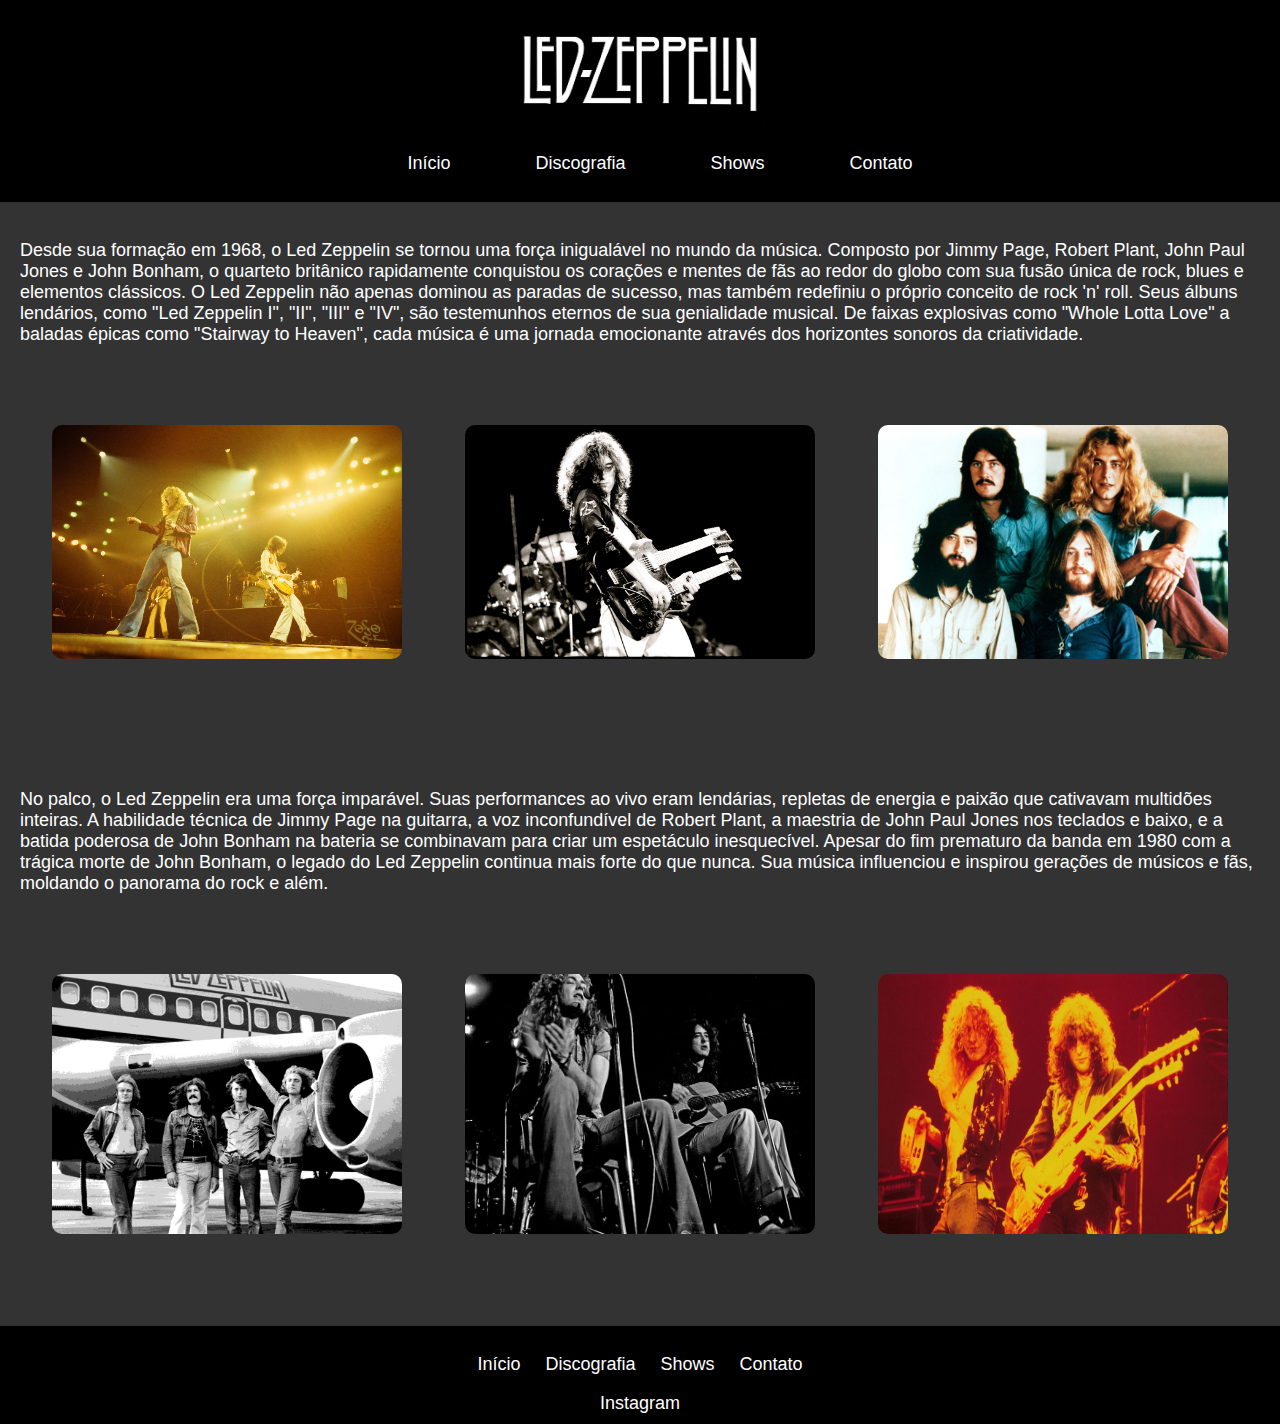
<file: index.html>
<!DOCTYPE html>
<html lang="pt-br">
<head>
    <meta charset="UTF-8">
    <meta name="viewport" content="width=device-width, initial-scale=1.0">
    <link rel="stylesheet" href="styles.css">
    <title>Led Zeppelin</title>
</head>
<body>
    <header>
        <div class="logo">
            <img src="logo4.jpg" alt="Led Zeppelin">
        </div>
        <nav>
            <ul>
                <li><a href="index.html">Início</a></li>
                <li><a href="discografia.html">Discografia</a></li>
                <li><a href="shows.html">Shows</a></li>
                <li><a href="contato.html">Contato</a></li>
            </ul>
        </nav>
    </header>

    <main>
        <section id="home">
            <p>Desde sua formação em 1968, o Led Zeppelin se tornou uma força inigualável no mundo da música. Composto por Jimmy Page, Robert Plant, John Paul Jones e John Bonham, o quarteto britânico rapidamente conquistou os corações e mentes de fãs ao redor do globo com sua fusão única de rock, blues e elementos clássicos. O Led Zeppelin não apenas dominou as paradas de sucesso, mas também redefiniu o próprio conceito de rock 'n' roll. Seus álbuns lendários, como "Led Zeppelin I", "II", "III" e "IV", são testemunhos eternos de sua genialidade musical. De faixas explosivas como "Whole Lotta Love" a baladas épicas como "Stairway to Heaven", cada música é uma jornada emocionante através dos horizontes sonoros da criatividade.</p>
            <div class="gallery">
                <img src="robert.jpg" alt="Foto 1">
                <img src="Jimmy.jpg" alt="Foto 2">
                <img src="Todos.jpg" alt="Foto 3">
            </div>
        </section>
    </main>

    <main>
        <section id="home">
            <p>No palco, o Led Zeppelin era uma força imparável. Suas performances ao vivo eram lendárias, repletas de energia e paixão que cativavam multidões inteiras. A habilidade técnica de Jimmy Page na guitarra, a voz inconfundível de Robert Plant, a maestria de John Paul Jones nos teclados e baixo, e a batida poderosa de John Bonham na bateria se combinavam para criar um espetáculo inesquecível. Apesar do fim prematuro da banda em 1980 com a trágica morte de John Bonham, o legado do Led Zeppelin continua mais forte do que nunca. Sua música influenciou e inspirou gerações de músicos e fãs, moldando o panorama do rock e além.</p>
            <div class="gallery">
                <img src="aviao.jpg" alt="foto 4">
                <img src="Led acustico.jpeg" alt="foto 5">
                <img src="show.jpg" alt="foto 6">
            </div>
        </section>
    </main>

    <footer>
        <nav>
            <ul>
                <li><a href="index.html">Início</a></li>
                <li><a href="discografia.html">Discografia</a></li>
                <li><a href="shows.html">Shows</a></li>
                <li><a href="contato.html">Contato</a></li>
            </ul>
        </nav>
        <div class="social-media">
            <a href="#">Instagram</a>
        </div>
    </footer>
</body>
</html>
</file>
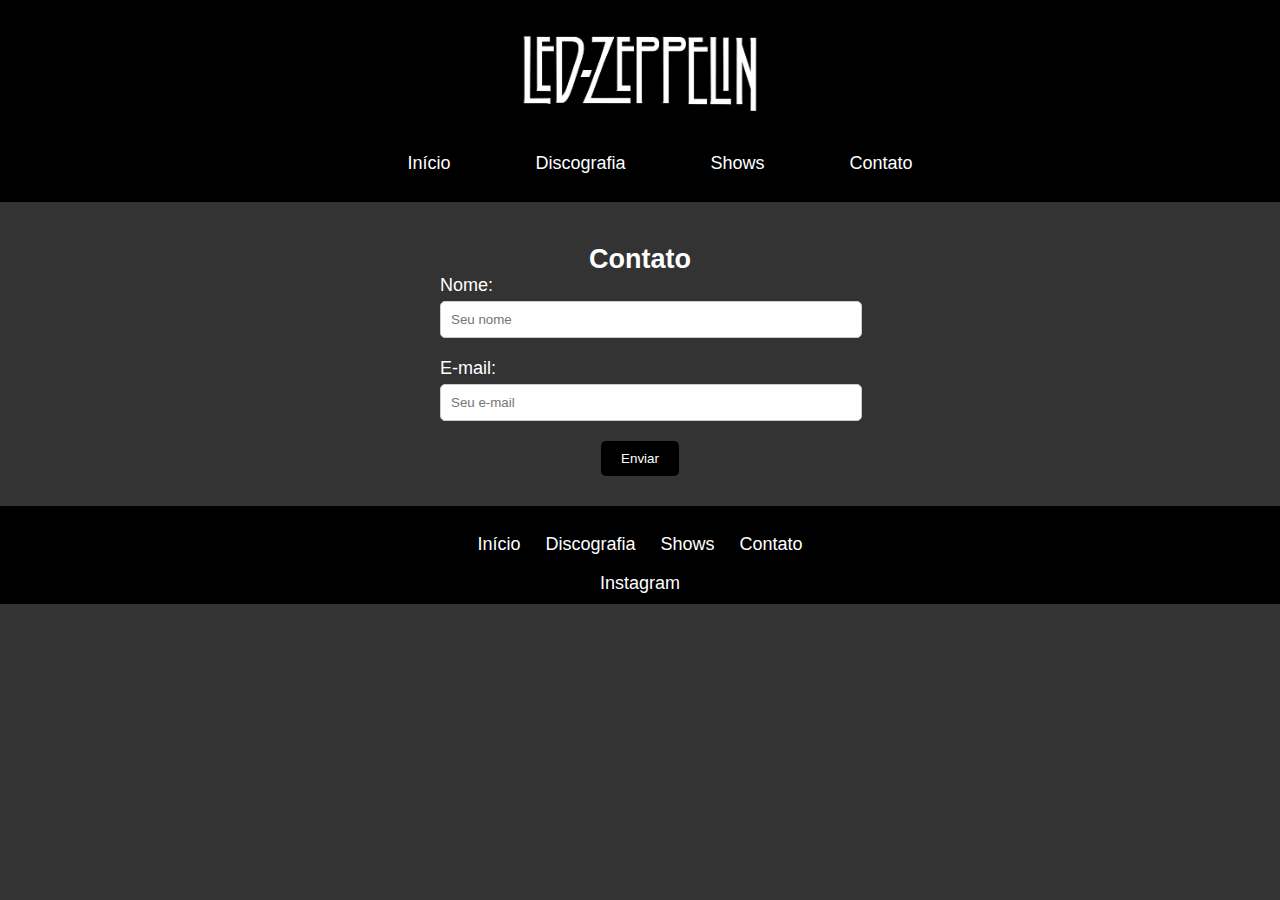
<file: contato.html>
<!DOCTYPE html>
<html lang="pt-br">
<head>
    <meta charset="UTF-8">
    <meta name="viewport" content="width=device-width, initial-scale=1.0">
    <link rel="stylesheet" href="styles.css">
    <title>Led Zeppelin - Contato</title>
</head>
<body>
    <header>
        <div class="logo">
            <img src="logo4.jpg" alt="Led Zeppelin">
        </div>
        <nav>
            <ul>
                <li><a href="index.html">Início</a></li>
                <li><a href="discografia.html">Discografia</a></li>
                <li><a href="shows.html">Shows</a></li>
                <li><a href="contato.html">Contato</a></li>
            </ul>
        </nav>
    </header>

    <main>
        <section id="contato">
            <h2>Contato</h2>
            <form action="#" method="post">
                <div class="form-group">
                    <label for="nome">Nome:</label>
                    <input type="text" id="nome" name="nome" placeholder="Seu nome" required>
                </div>
                <div class="form-group">
                    <label for="email">E-mail:</label>
                    <input type="email" id="email" name="email" placeholder="Seu e-mail" required>
                </div>
                <button type="submit">Enviar</button>
            </form>
        </section>
    </main>

    <footer>
        <nav>
            <ul>
                <li><a href="index.html">Início</a></li>
                <li><a href="discografia.html">Discografia</a></li>
                <li><a href="shows.html">Shows</a></li>
                <li><a href="contato.html">Contato</a></li>
            </ul>
        </nav>
        <div class="social-media">
            <a href="#">Instagram</a>
        </div>
    </footer>
</body>
</html>
</file>
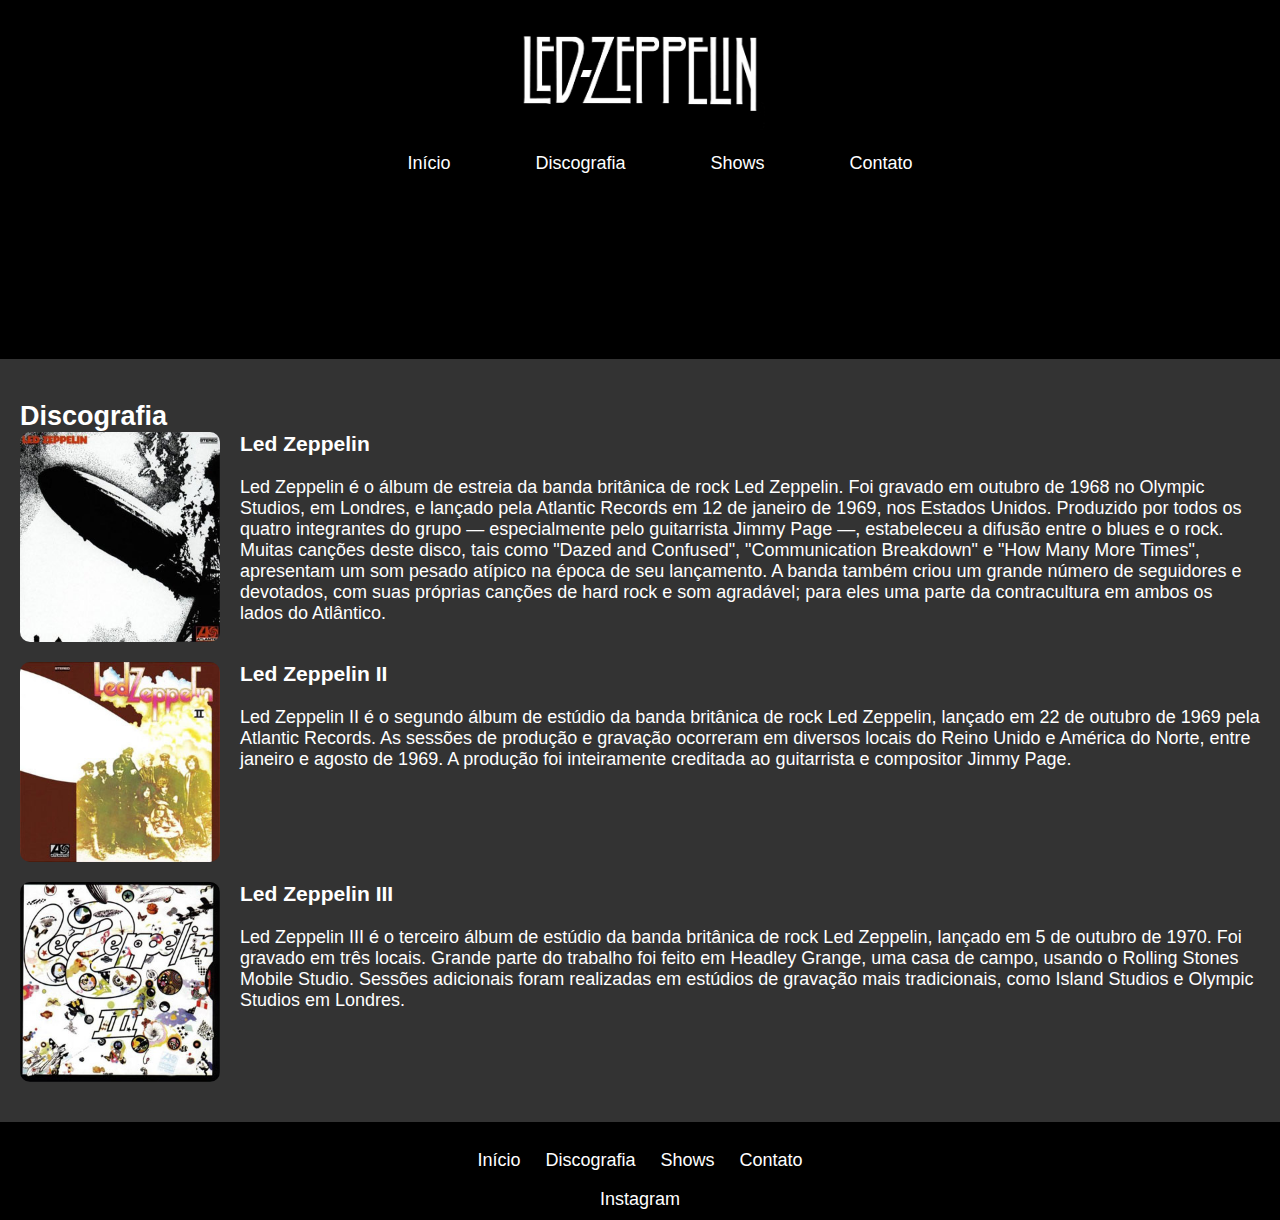
<file: discografia.html>
<!DOCTYPE html>
<html lang="pt-br">
<head>
    <meta charset="UTF-8">
    <meta name="viewport" content="width=device-width, initial-scale=1.0">
    <link rel="stylesheet" href="styles.css">
    <title>Led Zeppelin - Discografia</title>
</head>
<body>
    <header>
        <div class="logo">
            <img src="logo4.jpg" alt="Led Zeppelin">
        </div>
        <nav>
            <ul>
                <li><a href="index.html">Início</a></li>
                <li><a href="discografia.html">Discografia</a></li>
                <li><a href="shows.html">Shows</a></li>
                <li><a href="contato.html">Contato</a></li>
            </ul>
        </nav>
        <div class="spotify-player">
            <!-- Substitua 'spotify:track:TRACK_ID' pelo ID da faixa do Spotify que deseja incorporar -->
            <iframe src="https://open.spotify.com/embed/track/6Vjk8MNXpQpi0F4BefdTyq?utm_source=generator" style="border-radius: 12px; width: 100%; height: 152px;" frameBorder="0" allowfullscreen="" allow="autoplay; clipboard-write; encrypted-media; fullscreen; picture-in-picture" loading="lazy"></iframe>
        </div>
    </header>

    <main>
        <section id="discografia">
            <h2>Discografia</h2>
            <div class="album">
                <img src="Led_Zeppelin_I.jpg" alt="Álbum 1">
                <div class="album-info">
                    <h3>Led Zeppelin</h3>
                    <p>Led Zeppelin é o álbum de estreia da banda britânica de rock Led Zeppelin. Foi gravado em outubro de 1968 no Olympic Studios, em Londres, e lançado pela Atlantic Records em 12 de janeiro de 1969, nos Estados Unidos. Produzido por todos os quatro integrantes do grupo — especialmente pelo guitarrista Jimmy Page —, estabeleceu a difusão entre o blues e o rock. Muitas canções deste disco, tais como "Dazed and Confused", "Communication Breakdown" e "How Many More Times", apresentam um som pesado atípico na época de seu lançamento. A banda também criou um grande número de seguidores e devotados, com suas próprias canções de hard rock e som agradável; para eles uma parte da contracultura em ambos os lados do Atlântico.</p>
                </div>
            </div>
            <div class="album">
                <img src="Led_Zeppelin_II.jpg" alt="Álbum 2">
                <div class="album-info">
                    <h3>Led Zeppelin II</h3>
                    <p>Led Zeppelin II é o segundo álbum de estúdio da banda britânica de rock Led Zeppelin, lançado em 22 de outubro de 1969 pela Atlantic Records. As sessões de produção e gravação ocorreram em diversos locais do Reino Unido e América do Norte, entre janeiro e agosto de 1969. A produção foi inteiramente creditada ao guitarrista e compositor Jimmy Page.</p>
                </div>
            </div>
            <div class="album">
                <img src="Led_Zeppelin_III.jpg" alt="Álbum 3">
                <div class="album-info">
                    <h3>Led Zeppelin III</h3>
                    <p>Led Zeppelin III é o terceiro álbum de estúdio da banda britânica de rock Led Zeppelin, lançado em 5 de outubro de 1970. Foi gravado em três locais. Grande parte do trabalho foi feito em Headley Grange, uma casa de campo, usando o Rolling Stones Mobile Studio. Sessões adicionais foram realizadas em estúdios de gravação mais tradicionais, como Island Studios e Olympic Studios em Londres.</p>
                </div>
            </div>
        </section>
    </main>

    <footer>
        <nav>
            <ul>
                <li><a href="index.html">Início</a></li>
                <li><a href="discografia.html">Discografia</a></li>
                <li><a href="shows.html">Shows</a></li>
                <li><a href="contato.html">Contato</a></li>
            </ul>
        </nav>
        <div class="social-media">
            <a href="#">Instagram</a>
        </div>
    </footer>
</body>
</html>
</file>
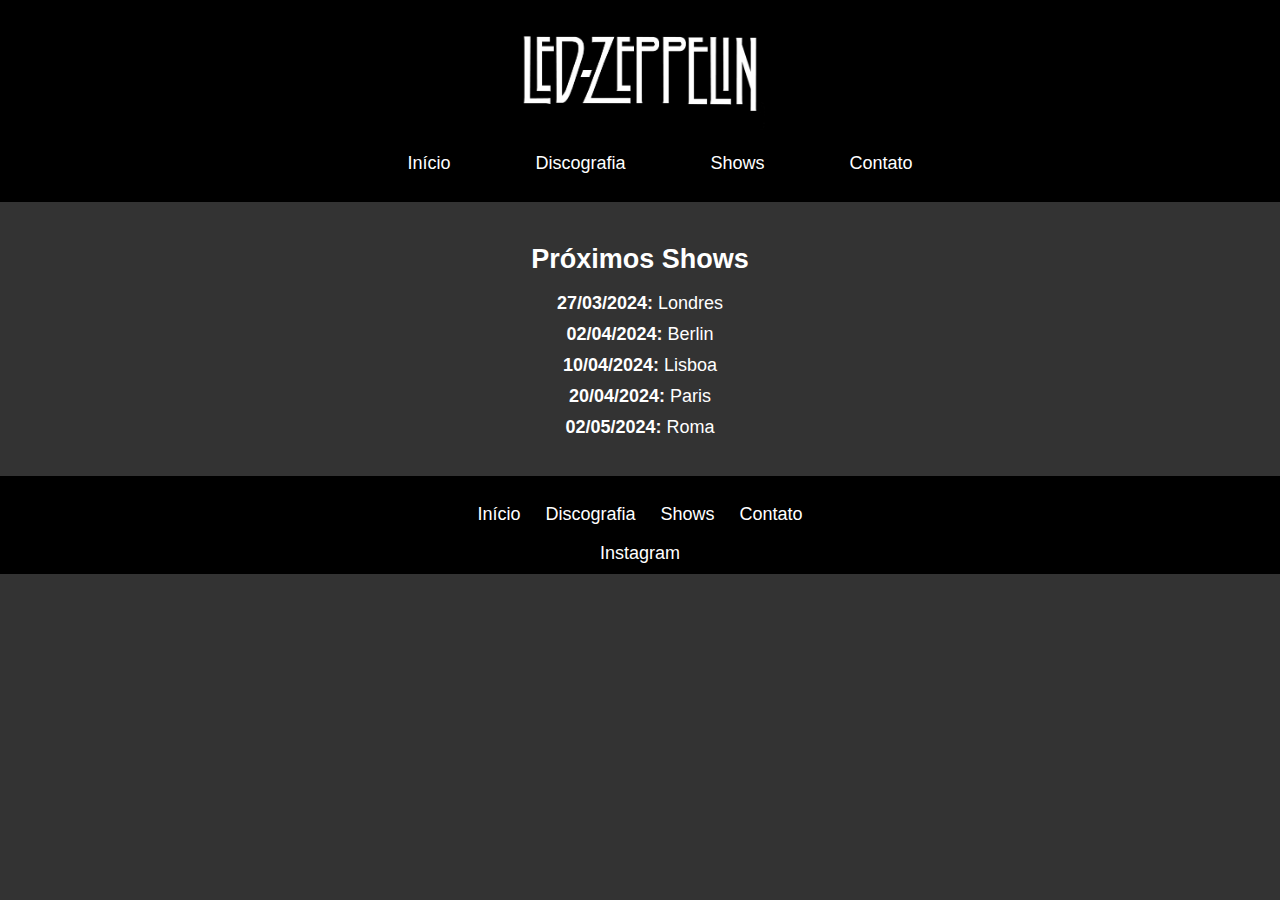
<file: shows.html>
<!DOCTYPE html>
<html lang="pt-br">
<head>
    <meta charset="UTF-8">
    <meta name="viewport" content="width=device-width, initial-scale=1.0">
    <link rel="stylesheet" href="styles.css">
    <title>Led Zeppelin - Shows</title>
</head>
<body>
    <header>
        <div class="logo">
            <img src="logo4.jpg" alt="Led Zeppelin">
        </div>
        <nav>
            <ul>
                <li><a href="index.html">Início</a></li>
                <li><a href="discografia.html">Discografia</a></li>
                <li><a href="shows.html">Shows</a></li>
                <li><a href="contato.html">Contato</a></li>
            </ul>
        </nav>
    </header>

    <main>
        <section id="shows">
            <h2>Próximos Shows</h2>
            <ul>
                <li><strong>27/03/2024:</strong> Londres</li>
                <li><strong>02/04/2024:</strong> Berlin</li>
                <li><strong>10/04/2024:</strong> Lisboa</li>
                <li><strong>20/04/2024:</strong> Paris</li>
                <li><strong>02/05/2024:</strong> Roma</li>
            </ul>
        </section>
    </main>

    <footer>
        <nav>
            <ul>
                <li><a href="index.html">Início</a></li>
                <li><a href="discografia.html">Discografia</a></li>
                <li><a href="shows.html">Shows</a></li>
                <li><a href="contato.html">Contato</a></li>
            </ul>
        </nav>
        <div class="social-media">
            <a href="#">Instagram</a>
        </div>
    </footer>
</body>
</html>
</file>
<file: styles.css>
/* Estilos gerais */
body {
    margin: 0;
    font-family: Georgia, sans-serif;
    font-size: large;
    background-color: #333;
    color: #fff;
}

header {
    background-color: #000;
    padding: 10px;
    text-align: center;
}

.logo img {
    width: 250px;
    height: auto;
}

nav ul {
    list-style-type: none;
}

nav ul li {
    display: inline-block;
    margin: 0 40px;
}

nav ul li a {
    text-decoration: none;
    color: #fff;
}

nav ul li a:hover {
    text-decoration: underline;
}

main {
    padding: 20px;
}

section {
    margin-bottom: 10px;
}

section h2 {
    margin-bottom: 0px;
}

footer {
    background-color: #000;
    padding: 10px 0;
    text-align: center;
}

footer ul {
    list-style-type: none;
    padding: 0;
}

footer ul li {
    display: inline;
    margin: 0 10px;
}

footer ul li a {
    text-decoration: none;
    color: #fff;
}

footer ul li a:hover {
    text-decoration: underline;
}

.social-media a {
    color: #fff;
    text-decoration: none;
}

.social-media a:hover {
    text-decoration: underline;
}

/* Estilos para a galeria de fotos */
.gallery {
    display: flex;
    justify-content: center;
}

.gallery img {
    width: 350px;
    height: auto;
    margin: 5% auto;
    border-radius: 10px; 
}

/* Estilos da Discografia */
.album {
    display: flex;
    margin-bottom: 20px;
}

.album img {
    width: 200px;
    height: auto;
    margin-right: 20px;
    border-radius: 10px;
}

.album-info {
    flex: 1;
}

.album-info h3 {
    margin-top: 0;
}

.album-info p {
    margin-top: 0;
}
/*Estilos do contato*/
#contato {
    text-align: center;
}

form {
    max-width: 400px;
    margin: 0 auto;
}

.form-group {
    margin-bottom: 20px;
    text-align: left;
}

label {
    display: block;
    margin-bottom: 5px;
}

input[type="text"],
input[type="email"] {
    width: 100%;
    padding: 10px;
    border-radius: 5px;
    border: 1px solid #ccc;
}

button {
    padding: 10px 20px;
    background-color: #000;
    color: #fff;
    border: none;
    border-radius: 5px;
    cursor: pointer;
}

button:hover {
    background-color: #333;
}

/* Estilos da página de Shows */
#shows {
    text-align: center;
}

#shows ul {
    list-style-type: none;
    padding: 0;
}

#shows ul li {
    margin-bottom: 10px;
}
</file>
